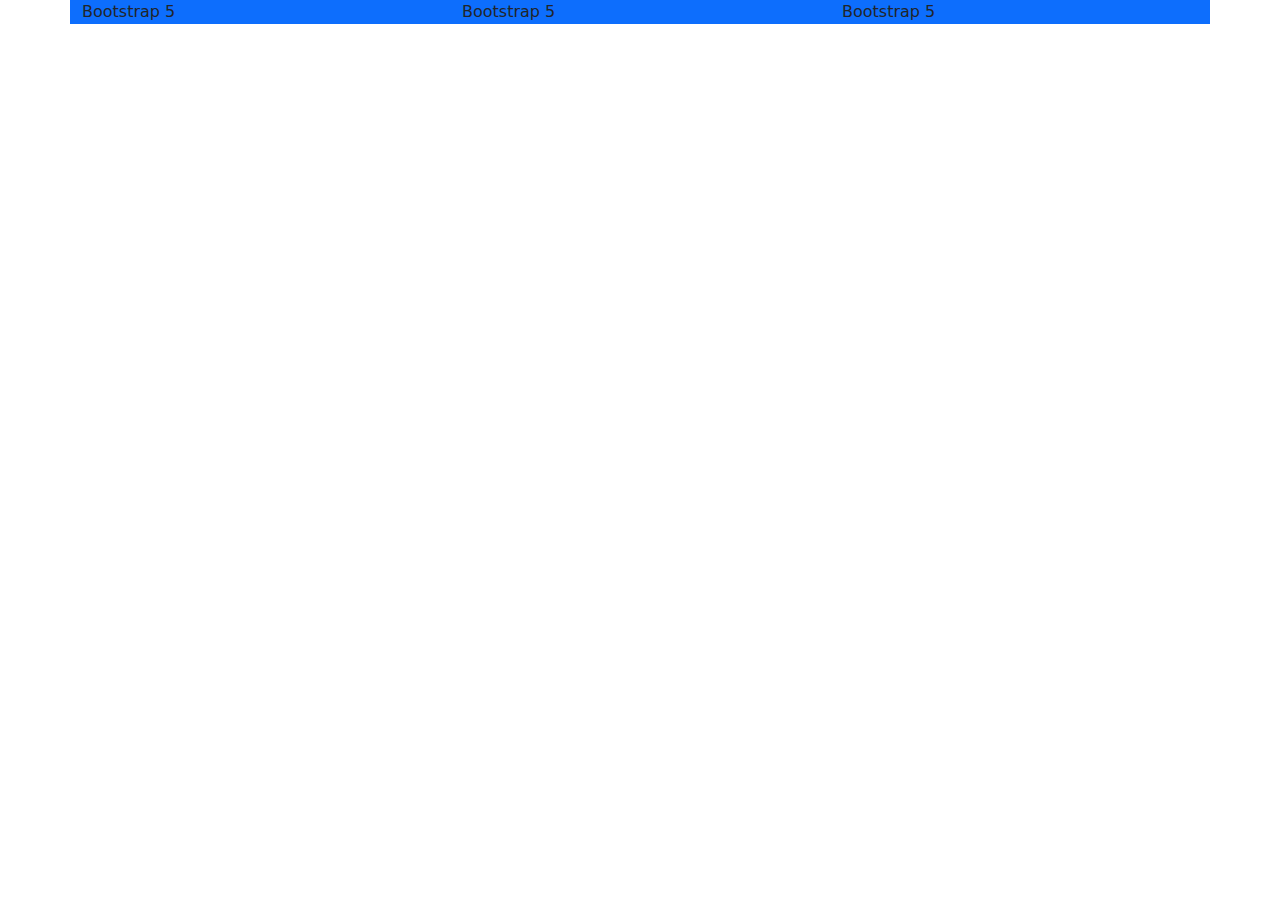
<file: index.html>
<!DOCTYPE html>
<html lang="en">
<head>
    <meta charset="UTF-8">
    <meta name="viewport" content="width=device-width, initial-scale=1.0">
    <title>Bootstrap</title>
    <link href="https://cdn.jsdelivr.net/npm/bootstrap@5.3.6/dist/css/bootstrap.min.css" rel="stylesheet">
    <script src="https://cdn.jsdelivr.net/npm/bootstrap@5.3.6/dist/js/bootstrap.bundle.min.js" integrity="sha384-j1CDi7MgGQ12Z7Qab0qlWQ/Qqz24Gc6BM0thvEMVjHnfYGF0rmFCozFSxQBxwHKO" crossorigin="anonymous"></script>
</head>
<body>

    <div class = "container bg-primary">
        <div class = "row">
            <div class = "col"> Bootstrap 5 </div>
            <div class = "col"> Bootstrap 5 </div>
            <div class = "col"> Bootstrap 5 </div>
        </div>
    </div>
</body>
</html>
</file>
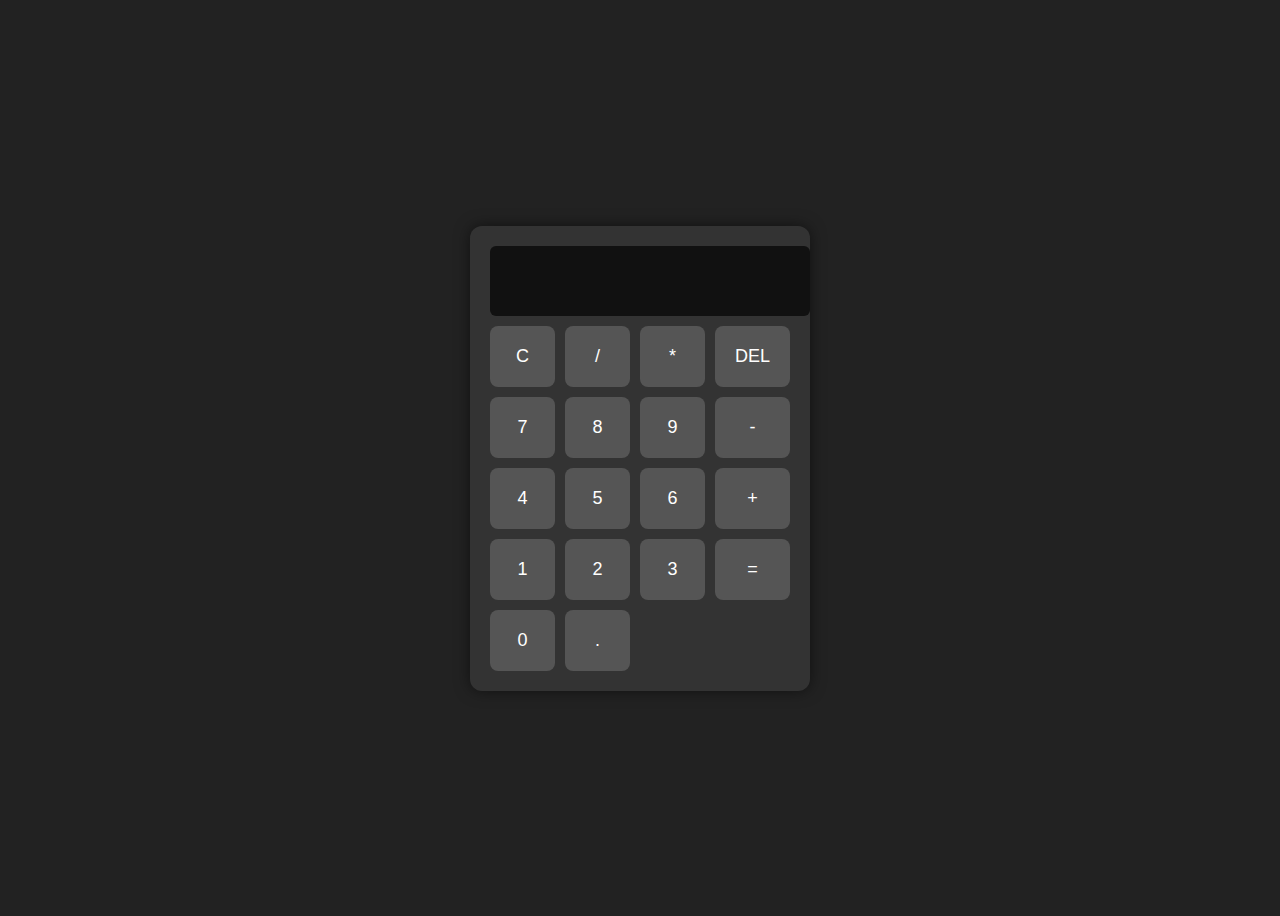
<file: CalculatorApp/index.html>
<!DOCTYPE html>
<html lang="en">
<head>
  <meta charset="UTF-8">
  <title>Calculator</title>
  <link rel="stylesheet" href="style.css">
</head>
<body>
  <div class="calculator">
    <input type="text" id="display" readonly>
    <div class="buttons">
      <button onclick="clearDisplay()">C</button>
      <button onclick="appendValue('/')">/</button>
      <button onclick="appendValue('*')">*</button>
      <button onclick="deleteLast()">DEL</button>

      <button onclick="appendValue('7')">7</button>
      <button onclick="appendValue('8')">8</button>
      <button onclick="appendValue('9')">9</button>
      <button onclick="appendValue('-')">-</button>

      <button onclick="appendValue('4')">4</button>
      <button onclick="appendValue('5')">5</button>
      <button onclick="appendValue('6')">6</button>
      <button onclick="appendValue('+')">+</button>

      <button onclick="appendValue('1')">1</button>
      <button onclick="appendValue('2')">2</button>
      <button onclick="appendValue('3')">3</button>
      <button onclick="calculate()">=</button>

      <button onclick="appendValue('0')">0</button>
      <button onclick="appendValue('.')">.</button>
    </div>
  </div>

  <script src="script.js"></script>
</body>
</html>
</file>
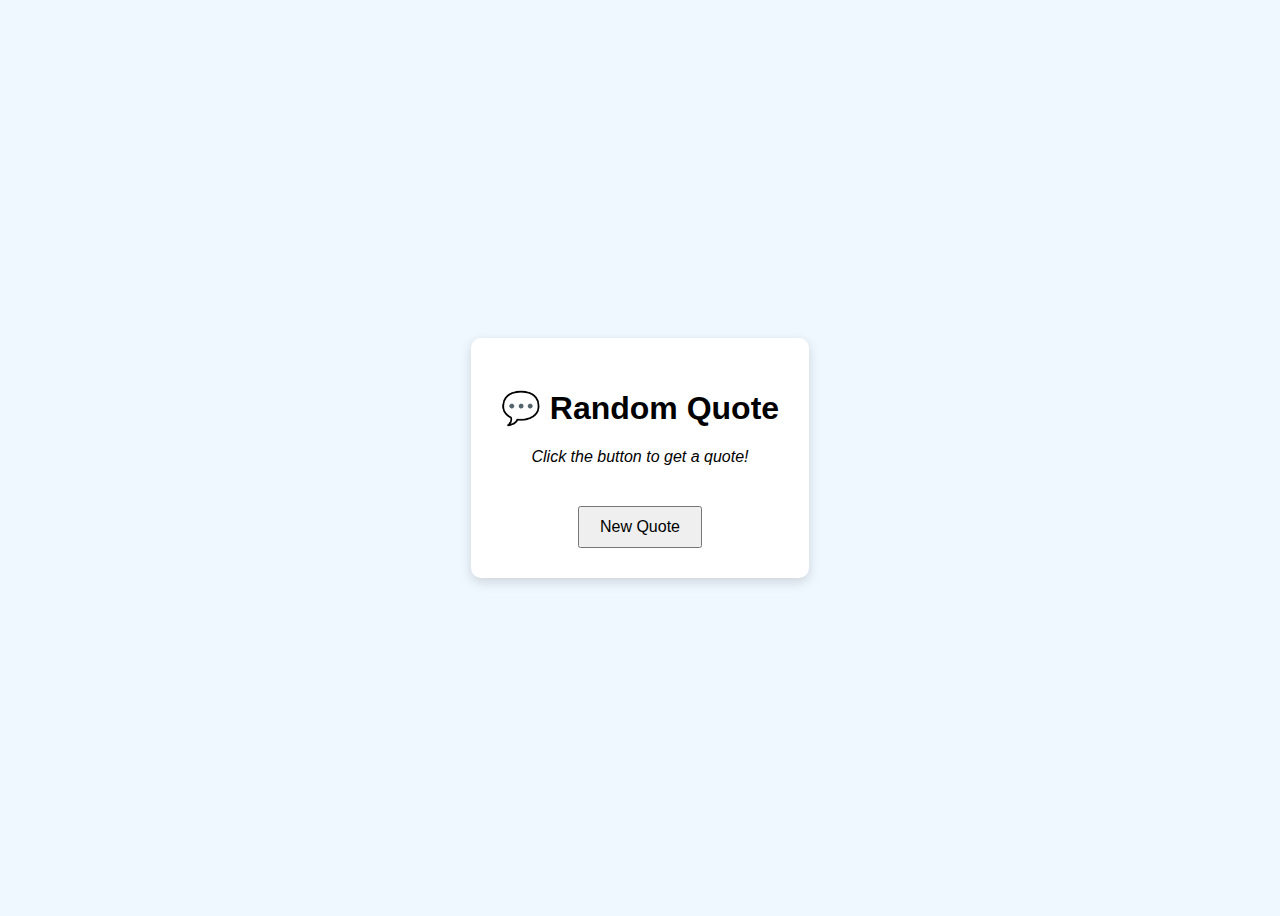
<file: QuoteGenerator/index.html>
<!DOCTYPE html>
<html lang="en">
<head>
  <meta charset="UTF-8" />
  <meta name="viewport" content="width=device-width, initial-scale=1.0"/>
  <title>Random Quote Generator</title>
  <link rel="stylesheet" href="style.css" />
</head>
<body>
  <div class="container">
    <h1>💬 Random Quote</h1>
    <p id="quote">Click the button to get a quote!</p>
    <button onclick="generateQuote()">New Quote</button>
  </div>
  <script src="script.js"></script>
</body>
</html>
</file>
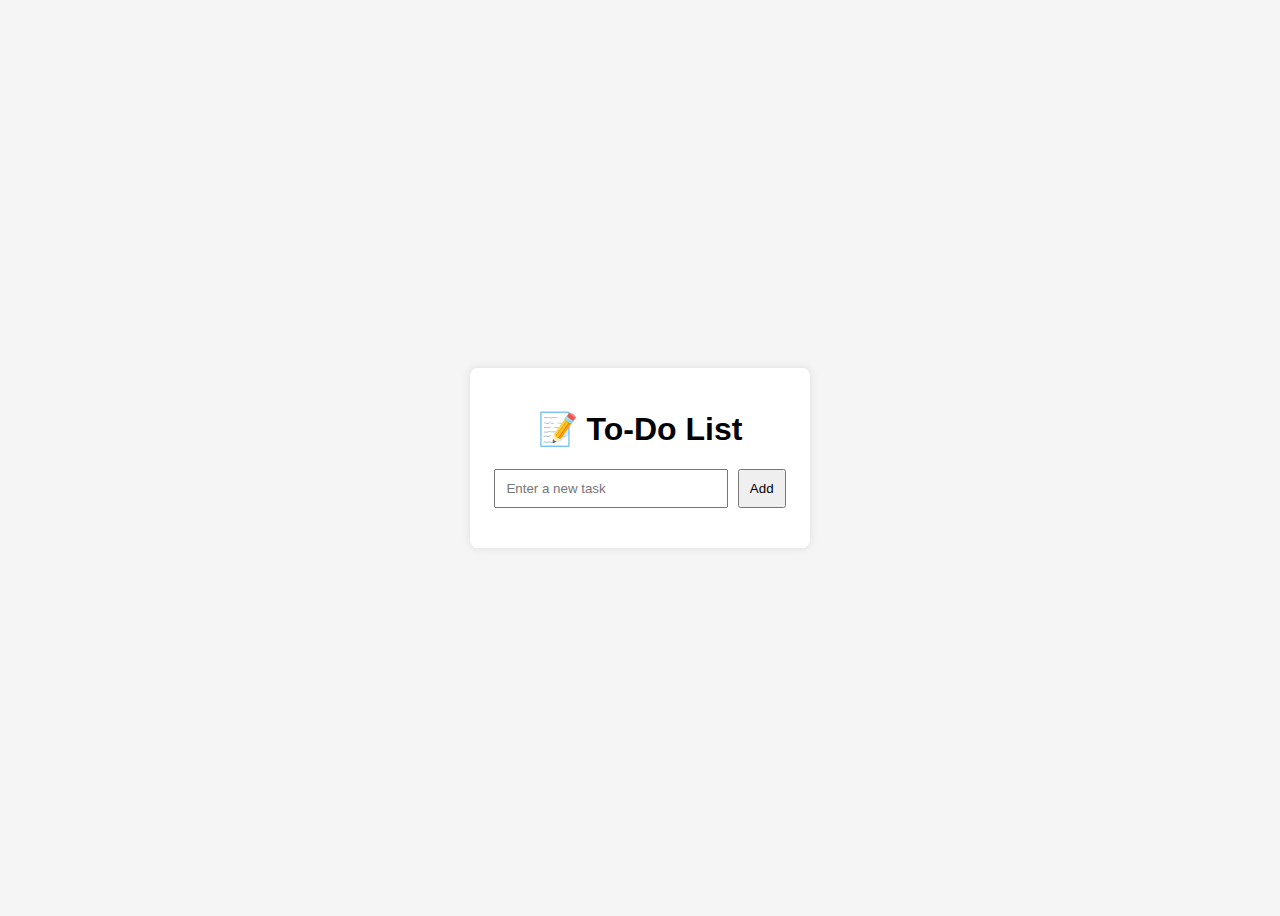
<file: ToDoList/index.html>
<!DOCTYPE html>
<html lang="en">
<head>
  <meta charset="UTF-8" />
  <meta name="viewport" content="width=device-width, initial-scale=1.0"/>
  <title>Simple To-Do List</title>
  <link rel="stylesheet" href="style.css" />
</head>
<body>
  <div class="container">
    <h1>📝 To-Do List</h1>
    <input type="text" id="taskInput" placeholder="Enter a new task" />
    <button onclick="addTask()">Add</button>
    <ul id="taskList"></ul>
  </div>
  <script src="script.js"></script>
</body>
</html>
</file>
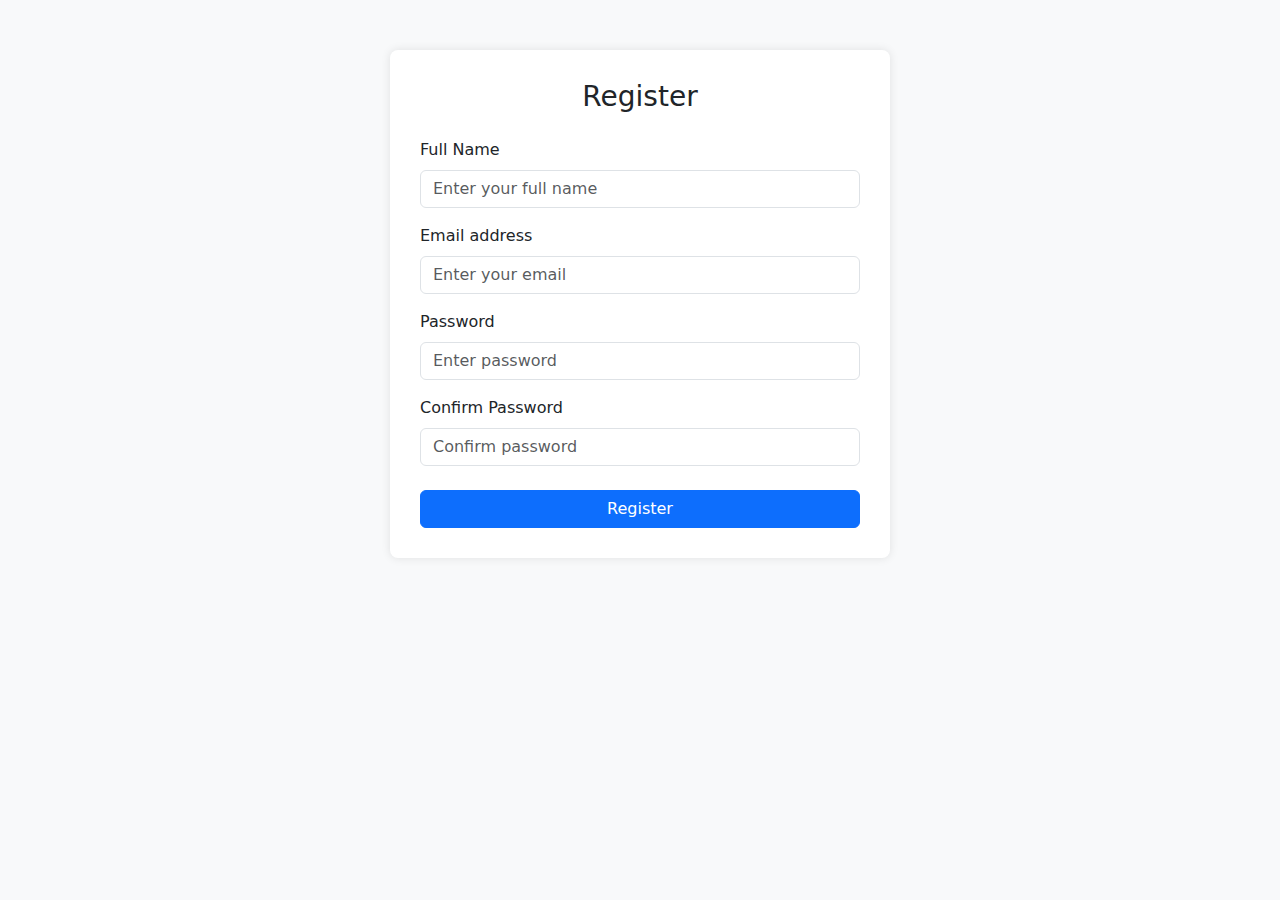
<file: loginBootstrap.html>
<!DOCTYPE html>
<html lang="en">
<head>
  <meta charset="UTF-8">
  <meta name="viewport" content="width=device-width, initial-scale=1">
  <title>Register</title>
  <link href="https://cdn.jsdelivr.net/npm/bootstrap@5.3.0/dist/css/bootstrap.min.css" rel="stylesheet">
  <style>
    body {
      background-color: #f8f9fa;
    }
    .register-container {
      max-width: 500px;
      margin: 50px auto;
      background: white;
      padding: 30px;
      border-radius: 8px;
      box-shadow: 0 0 10px rgba(0,0,0,0.1);
    }
    .btn-register {
      width: 100%;
    }
  </style>
</head>
<body>

  <div class="register-container">
    <h3 class="text-center mb-4">Register</h3>
    <form>
      <div class="mb-3">
        <label for="fullName" class="form-label">Full Name</label>
        <input type="text" class="form-control" id="fullName" placeholder="Enter your full name">
      </div>
      <div class="mb-3">
        <label for="email" class="form-label">Email address</label>
        <input type="email" class="form-control" id="email" placeholder="Enter your email">
      </div>
      <div class="mb-3">
        <label for="password" class="form-label">Password</label>
        <input type="password" class="form-control" id="password" placeholder="Enter password">
      </div>
      <div class="mb-4">
        <label for="confirmPassword" class="form-label">Confirm Password</label>
        <input type="password" class="form-control" id="confirmPassword" placeholder="Confirm password">
      </div>
      <button type="submit" class="btn btn-primary btn-register">Register</button>
    </form>
  </div>

  <script src="https://cdn.jsdelivr.net/npm/bootstrap@5.3.0/dist/js/bootstrap.bundle.min.js"></script>
</body>
</html>
</file>
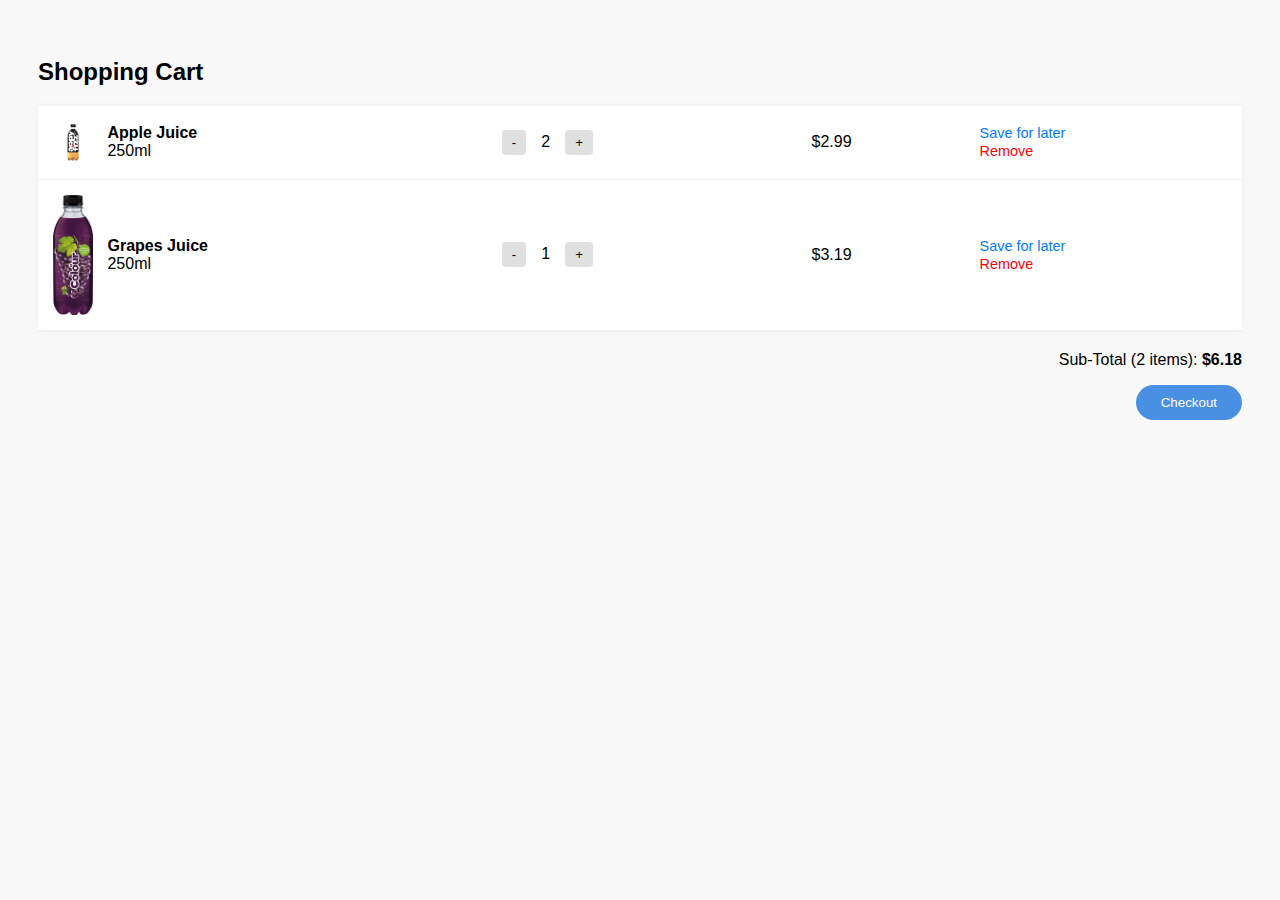
<file: shopping.html>
<!DOCTYPE html>
<html lang="en">
<head>
  <meta charset="UTF-8">
  <title>Shopping Cart</title>
  <link rel="stylesheet" href="style.css">
</head>
<body>
  <h2>Shopping Cart</h2>
  <table>
    <tbody>
      <tr>
        <td>
          <img src="image/apple.avif" alt="Apple Juice" class="juice-img">
          <div>
            <strong>Apple Juice</strong><br>
            <span>250ml</span>
          </div>
        </td>
        <td>
          <button class="qty-btn">-</button>
          <span class="qty">2</span>
          <button class="qty-btn">+</button>
        </td>
        <td>$2.99</td>
        <td>
          <a href="#">Save for later</a><br>
          <a href="#" class="remove">Remove</a>
        </td>
      </tr>
      <tr>
        <td>
          <img src="image/grape.webp" alt="Grapes Juice" class="juice-img">
          <div>
            <strong>Grapes Juice</strong><br>
            <span>250ml</span>
          </div>
        </td>
        <td>
          <button class="qty-btn">-</button>
          <span class="qty">1</span>
          <button class="qty-btn">+</button>
        </td>
        <td>$3.19</td>
        <td>
          <a href="#">Save for later</a><br>
          <a href="#" class="remove">Remove</a>
        </td>
      </tr>
    </tbody>
  </table>

  <div class="summary">
    <p>Sub-Total (2 items): <strong>$6.18</strong></p>
    <button class="checkout-btn">Checkout</button>
  </div>
</body>
</html>
</file>
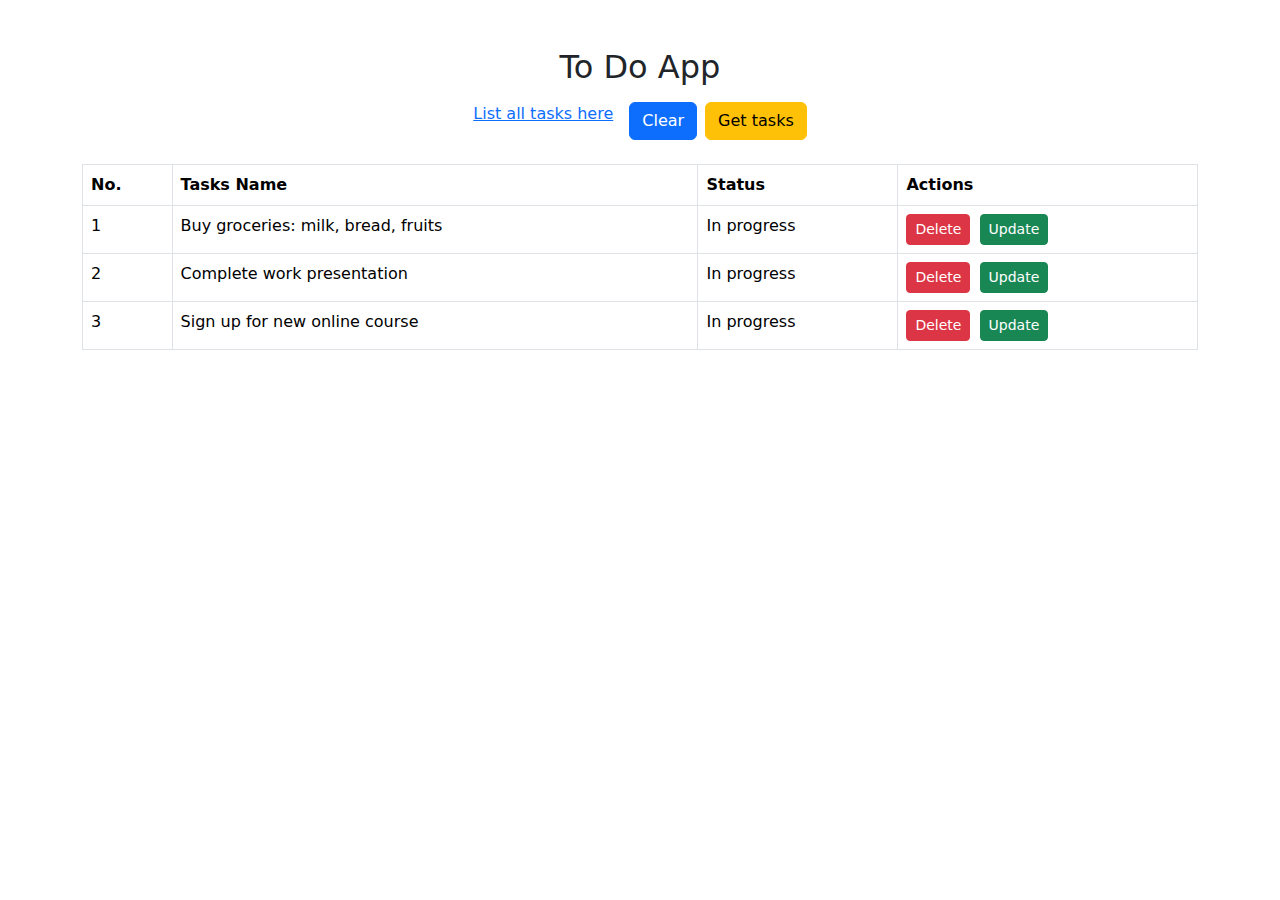
<file: TodoBootstrap.html>
<!DOCTYPE html>
<html lang="en">
<head>
    <meta charset="UTF-8">
    <meta name="viewport" content="width=device-width, initial-scale=1.0">
    <title>To Do App</title>
    <!-- Bootstrap CSS -->
    <link href="https://cdn.jsdelivr.net/npm/bootstrap@5.3.3/dist/css/bootstrap.min.css" rel="stylesheet">
    <style>
        /* Hover effect for the link */
        .task-link:hover {
            color: #007bff;
            text-decoration: underline;
        }
        /* Hover effects for buttons */
        .btn-primary:hover {
            background-color: #0056b3;
            border-color: #004085;
        }
        .btn-warning:hover {
            background-color: #e0a800;
            border-color: #d39e00;
        }
        .btn-danger:hover {
            background-color: #c82333;
            border-color: #bd2130;
        }
        .btn-success:hover {
            background-color: #218838;
            border-color: #1e7e34;
        }
    </style>
</head>
<body>
    <div class="container mt-5">
        <h2 class="text-center">To Do App</h2>
        
        <!-- Link and Buttons -->
        <div class="d-flex justify-content-center mt-3">
            <a href="#" class="me-3 task-link">List all tasks here</a>
            <button class="btn btn-primary me-2">Clear</button>
            <button class="btn btn-warning">Get tasks</button>
        </div>

        <!-- Tasks Table -->
        <table class="table table-bordered mt-4">
            <thead>
                <tr>
                    <th scope="col">No.</th>
                    <th scope="col">Tasks Name</th>
                    <th scope="col">Status</th>
                    <th scope="col">Actions</th>
                </tr>
            </thead>
            <tbody>
                <tr>
                    <td>1</td>
                    <td>Buy groceries: milk, bread, fruits</td>
                    <td>In progress</td>
                    <td>
                        <button class="btn btn-danger btn-sm me-1">Delete</button>
                        <button class="btn btn-success btn-sm">Update</button>
                    </td>
                </tr>
                <tr>
                    <td>2</td>
                    <td>Complete work presentation</td>
                    <td>In progress</td>
                    <td>
                        <button class="btn btn-danger btn-sm me-1">Delete</button>
                        <button class="btn btn-success btn-sm">Update</button>
                    </td>
                </tr>
                <tr>
                    <td>3</td>
                    <td>Sign up for new online course</td>
                    <td>In progress</td>
                    <td>
                        <button class="btn btn-danger btn-sm me-1">Delete</button>
                        <button class="btn btn-success btn-sm">Update</button>
                    </td>
                </tr>
            </tbody>
        </table>
    </div>

    <!-- Bootstrap JS and Popper.js -->
    <script src="https://cdn.jsdelivr.net/npm/@popperjs/core@2.11.8/dist/umd/popper.min.js"></script>
    <script src="https://cdn.jsdelivr.net/npm/bootstrap@5.3.3/dist/js/bootstrap.min.js"></script>
</body>
</html>
</file>
<file: CalculatorApp/style.css>
body {
  display: flex;
  justify-content: center;
  align-items: center;
  height: 100vh;
  background-color: #222;
  font-family: Arial, sans-serif;
}

.calculator {
  background-color: #333;
  padding: 20px;
  border-radius: 12px;
  box-shadow: 0 0 15px rgba(0,0,0,0.5);
  width: 300px;
}

#display {
  width: 100%;
  height: 50px;
  font-size: 24px;
  text-align: right;
  margin-bottom: 10px;
  padding: 10px;
  border: none;
  background: #111;
  color: #fff;
  border-radius: 6px;
}

.buttons {
  display: grid;
  grid-template-columns: repeat(4, 1fr);
  gap: 10px;
}

button {
  padding: 20px;
  font-size: 18px;
  border: none;
  border-radius: 8px;
  background-color: #555;
  color: white;
  cursor: pointer;
  transition: background 0.2s;
}

button:hover {
  background-color: #777;
}
</file>
<file: QuoteGenerator/style.css>
body {
  font-family: 'Segoe UI', sans-serif;
  background-color: #f0f8ff;
  display: flex;
  justify-content: center;
  align-items: center;
  height: 100vh;
}

.container {
  background: white;
  padding: 30px;
  border-radius: 10px;
  box-shadow: 0 4px 12px rgba(0,0,0,0.15);
  text-align: center;
  max-width: 400px;
}

button {
  padding: 10px 20px;
  margin-top: 20px;
  font-size: 16px;
  cursor: pointer;
}

#quote {
  font-style: italic;
  margin: 20px 0;
}
</file>
<file: ToDoList/style.css>
body {
  font-family: Arial, sans-serif;
  background-color: #f5f5f5;
  display: flex;
  justify-content: center;
  align-items: center;
  height: 100vh;
}

.container {
  background: white;
  padding: 20px;
  border-radius: 8px;
  box-shadow: 0 0 10px rgba(0, 0, 0, 0.1);
  text-align: center;
  width: 300px;
}

input {
  padding: 10px;
  width: 70%;
  margin-right: 5px;
}

button {
  padding: 10px;
}

ul {
  list-style: none;
  padding: 0;
  margin-top: 20px;
}

li {
  padding: 8px;
  background: #e0e0e0;
  margin-bottom: 5px;
  border-radius: 4px;
  cursor: pointer;
}
</file>
<file: style.css>
body {
    font-family: Arial, sans-serif;
    padding: 30px;
    background-color: #f9f9f9;
  }
  
  h2 {
    margin-bottom: 20px;
  }
  
  table {
    width: 100%;
    border-collapse: collapse;
    background-color: #fff;
    box-shadow: 0 0 10px rgba(0,0,0,0.05);
  }
  
  th, td {
    padding: 15px;
    text-align: left;
    border-bottom: 1px solid #eee;
    vertical-align: middle;
  }
  
  .juice-img {
    width: 40px;
    margin-right: 10px;
    vertical-align: middle;
  }
  
  td div {
    display: inline-block;
    vertical-align: middle;
  }
  
  .qty-btn {
    padding: 5px 10px;
    margin: 0 5px;
    cursor: pointer;
    background-color: #e0e0e0;
    border: none;
    border-radius: 4px;
  }
  
  .qty {
    display: inline-block;
    min-width: 20px;
    text-align: center;
  }
  
  a {
    font-size: 0.9em;
    color: #007bff;
    text-decoration: none;
  }
  
  a.remove {
    color: red;
  }
  
  .summary {
    margin-top: 20px;
    text-align: right;
  }
  
  .checkout-btn {
    background-color: #4a90e2;
    color: white;
    padding: 10px 25px;
    border: none;
    border-radius: 20px;
    cursor: pointer;
  }
</file>
